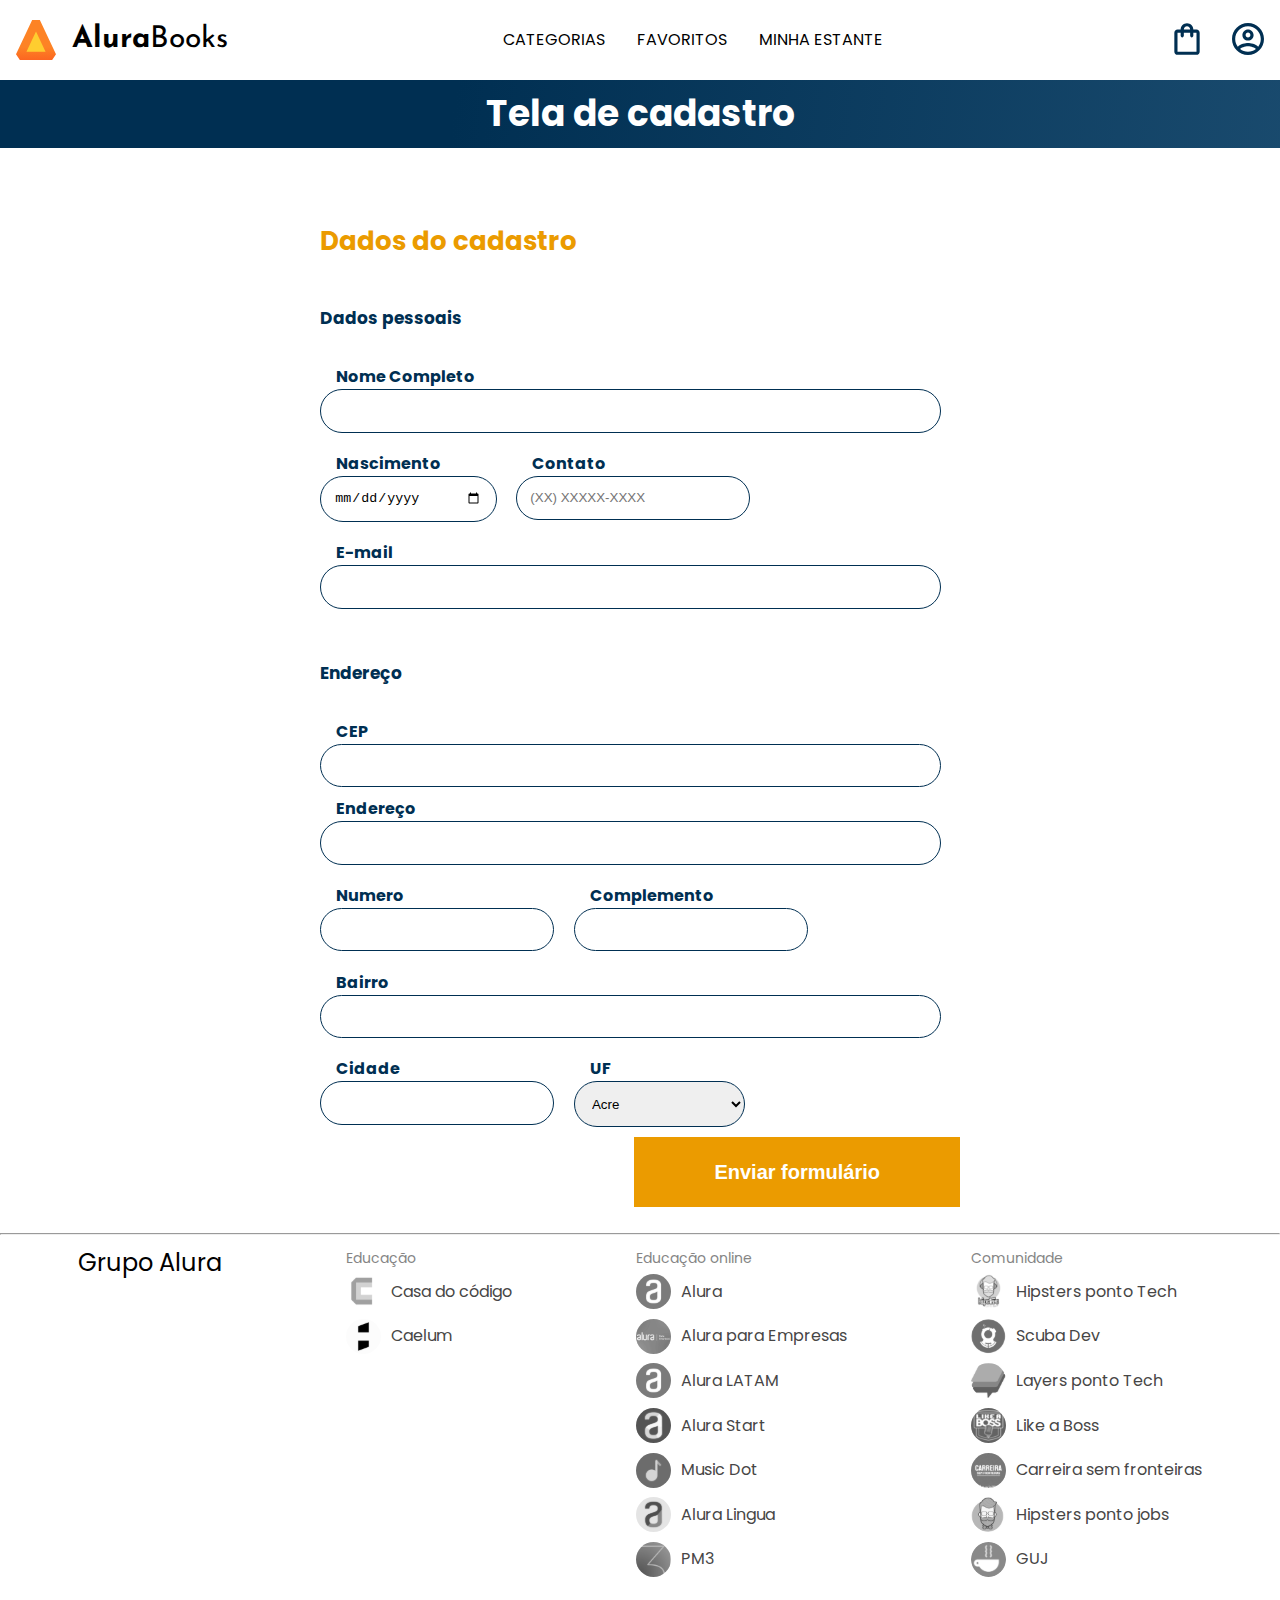
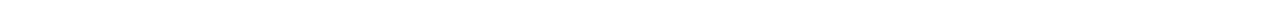
<file: AluraBooks/Formulário/index.html>
<!DOCTYPE html>
<html lang="en">

<head>
    <meta charset="UTF-8">
    <meta http-equiv="X-UA-Compatible" content="IE=edge">
    <meta name="viewport" content="width=device-width, initial-scale=1.0">
    <link rel="stylesheet" href="./styles/reset.css">
    <link rel="preconnect" href="https://fonts.googleapis.com">
    <link rel="preconnect" href="https://fonts.gstatic.com" crossorigin>
    <link href="https://fonts.googleapis.com/css2?family=Poppins:wght@300;400;500;700&display=swap" rel="stylesheet">
    <link rel="stylesheet" href="https://unpkg.com/swiper@8/swiper-bundle.min.css" />
    <link href="https://fonts.googleapis.com/css2?family=Josefin+Sans:wght@400;700&display=swap" rel="stylesheet">
    <link rel="stylesheet" href="./styles/styles.css">
    <title>Formulário de cadastro</title>
</head>

<body>

    <header class="cabeçalho">
        <div class="container">
            <input type="checkbox" id="menu" class="container__botao">
            <label for="menu" class="container__rotulo">
                <span class="cabeçalho__menu-hamburguer container__imagem"></span>
            </label>
            <ul class="lista-menu">
                <li class="lista-menu__titulo">Categorias</li>
                <li class="lista-menu__item">
                    <a href="#" class="lista-menu__link">Programação</a>
                </li>
                <li class="lista-menu__item">
                    <a href="#" class="lista-menu__link">Front-end</a>
                </li>
                <li class="lista-menu__item">
                    <a href="#" class="lista-menu__link">Infraestrutura</a>
                </li>
                <li class="lista-menu__item">
                    <a href="#" class="lista-menu__link">Business</a>
                </li>
                <li class="lista-menu__item">
                    <a href="#" class="lista-menu__link">Design & UX</a>
                </li>
            </ul>
            <img src="img/Logo.svg" alt="Logo da Alurabooks" class="container__imagem">
            <h1 class="container__titulo"><b class="container__titulo--negrito">Alura</b>Books</h1>
        </div>

        <ul class="opções">
            <input type="checkbox" id="opções-menu" class="opções__botão">
            <li class="opções__item"><a href="#" class="opções__link">Categorias</a></li>
            <li class="opções__item"><a href="#" class="opções__link">Favoritos</a></li>
            <li class="opções__item"><a href="#" class="opções__link">Minha estante</a></li>
        </ul>

        <div class="container">
            <a href="#"><img src="img/Favoritos.svg" alt="Meus favoritos"
                    class="container__imagem container__imagem-transparente"></a>
            <a href="#" class="container__link">
                <img src="img/Compras.svg" alt="Carrinhos de compras" class="container__imagem">
                <p class="container__texto">Minha sacola</p>
            </a>
            <a href="#" class="container__link">
                <img src="img/Usuario.svg" alt="Meu perfil" class="container__imagem">
                <p class="container__texto">Meu perfil</p>
            </a>
        </div>
    </header>

    <section class="banner">
        <h2 class="banner__titulo">Tela de cadastro</h2>
    </section>

    <main class="principal">
        <h2 class="principal__titulo">Dados do cadastro</h2>

        <form class="principal__formulario" id="formulario" target="_blank"
            onsubmit="location.replace('./cadastro-finalizado.html')">
            <h3 class="principal__subtitulo">Dados pessoais</h3>
            <div class="formulario__campo">
                <label class="campo__etiqueta" for="nome">Nome Completo</label>
                <input name="nome" id="nome" class="campo__escrita" required />
            </div>
            <div class="formulario__dupla">
                <div class="formulario__campo">
                    <label class="campo__etiqueta" for="nascimento">Nascimento</label>
                    <input name="nascimento" id="nascimento" type="date" class="campo__escrita" required />
                </div>
                <div class="formulario__campo">
                    <label class="campo__etiqueta" for="telefone">Contato</label>
                    <input name="telefone" id="telefone" type="tel" placeholder="(XX) XXXXX-XXXX" class="campo__escrita"
                        required />
                </div>
            </div>
            <div class="formulario__campo">
                <label class="campo__etiqueta" for="email">E-mail</label>
                <input name="email" id="email" type="email" class="campo__escrita" required />
            </div>

            <h3 class="principal__subtitulo">Endereço</h3>

            <div class="formulario__campo">
                <label class="campo__etiqueta" for="cep">CEP</label>
                <input name="cep" id="cep" class="campo__escrita" required />
                <div id="erro"></div>
            </div>

            <div class="formulario__campo">
                <label class="campo__etiqueta" for="endereco">Endereço</label>
                <input name="endereco" id="endereco" class="campo__escrita" required />
            </div>
            <div class="formulario__dupla">
                <div class="formulario__campo">
                    <label class="campo__etiqueta" for="numero">Numero</label>
                    <input name="numero" id="numero" class="campo__escrita" required />
                </div>
                <div class="formulario__campo">
                    <label class="campo__etiqueta" for="complemento">Complemento</label>
                    <input name="complemento" id="complemento" class="campo__escrita" />
                </div>
            </div>
            <div class="formulario__campo">
                <label class="campo__etiqueta" for="bairro">Bairro</label>
                <input name="bairro" id="bairro" class="campo__escrita" required />
            </div>
            <div class="formulario__dupla">
                <div class="formulario__campo">
                    <label class="campo__etiqueta" for="cidade">Cidade</label>
                    <input name="cidade" id="cidade" class="campo__escrita" required />
                </div>

                <div class="formulario__campo">
                    <label class="campo__etiqueta" for="estado">UF</label>
                    <select id="estado" name="estado" class="campo__escrita">
                        <option value="AC">Acre</option>
                        <option value="AL">Alagoas</option>
                        <option value="AP">Amapá</option>
                        <option value="AM">Amazonas</option>
                        <option value="BA">Bahia</option>
                        <option value="CE">Ceará</option>
                        <option value="DF">Distrito Federal</option>
                        <option value="ES">Espírito Santo</option>
                        <option value="GO">Goiás</option>
                        <option value="MA">Maranhão</option>
                        <option value="MT">Mato Grosso</option>
                        <option value="MS">Mato Grosso do Sul</option>
                        <option value="MG">Minas Gerais</option>
                        <option value="PA">Pará</option>
                        <option value="PB">Paraíba</option>
                        <option value="PR">Paraná</option>
                        <option value="PE">Pernambuco</option>
                        <option value="PI">Piauí</option>
                        <option value="RJ">Rio de Janeiro</option>
                        <option value="RN">Rio Grande do Norte</option>
                        <option value="RS">Rio Grande do Sul</option>
                        <option value="RO">Rondônia</option>
                        <option value="RR">Roraima</option>
                        <option value="SC">Santa Catarina</option>
                        <option value="SP">São Paulo</option>
                        <option value="SE">Sergipe</option>
                        <option value="TO">Tocantins</option>
                        <option value="EX">Estrangeiro</option>
                    </select>
                </div>

            </div>


            <input type="submit" value="Enviar formulário" class="formulario__botao" id="enviar">
        </form>
    </main>

    <hr>
    <footer class="rodapé">
        <h2 class="rodapé__titulo">Grupo Alura</h2>
        <ul class="lista-rodapé">
            <li class="lista-rodapé__titulo">Educação</li>
            <li class="lista-rodapé__item">
                <img src="img/CasaDoCodigo.svg" alt="Logo da casa do código">
                <a href="https://www.casadocodigo.com.br/" class="lista-rodapé__link">Casa do código</a>
            </li>
            <li class="lista-rodapé__item">
                <img src="img/Caelum.svg" alt="Logo da caelum">
                <a href="https://caelum.com.br/" class="lista-rodapé__link">Caelum</a>
            </li>
        </ul>

        <ul class="lista-rodapé">
            <li class="lista-rodapé__titulo">Educação online</li>
            <li class="lista-rodapé__item">
                <img src="img/Alura.svg" alt="Logo da Alura">
                <a href="https://www.alura.com.br/" class="lista-rodapé__link">Alura</a>
            </li>
            <li class="lista-rodapé__item">
                <img src="img/AluraEmpresas.svg" alt="Logo da Alura para Empresas">
                <a href="https://www.alura.com.br/empresas" class="lista-rodapé__link">Alura para Empresas</a>
            </li>
            <li class="lista-rodapé__item">
                <img src="img/AluraLATAM.svg" alt="Logo da Alura Latam">
                <a href="https://www.aluracursos.com/" class="lista-rodapé__link">Alura LATAM</a>
            </li>
            <li class="lista-rodapé__item">
                <img src="img/AluraStart.svg" alt="Logo da Alura START">
                <a href="https://www.alurastart.com.br/" class="lista-rodapé__link">Alura Start</a>
            </li>
            <li class="lista-rodapé__item">
                <img src="img/MusicDot.svg" alt="Logo da Music Dot">
                <a href="https://www.musicdot.com.br/" class="lista-rodapé__link">Music Dot</a>
            </li>
            <li class="lista-rodapé__item">
                <img src="img/AluraLingua.svg" alt="Logo da Alura Lingua">
                <a href="https://www.aluralingua.com.br/" class="lista-rodapé__link">Alura Lingua</a>
            </li>
            <li class="lista-rodapé__item">
                <img src="img/PM3.svg" alt="Logo da PM3">
                <a href="https://www.cursospm3.com.br/" class="lista-rodapé__link">PM3</a>
            </li>
        </ul>

        <ul class="lista-rodapé">
            <li class="lista-rodapé__titulo">Comunidade</li>
            <li class="lista-rodapé__item">
                <img src="img/HipstersTech.svg" alt="Logo do Hipsters ponto Tech">
                <a href="https://hipsters.tech/" class="lista-rodapé__link">Hipsters ponto Tech</a>
            </li>
            <li class="lista-rodapé__item">
                <img src="img/ScubaDev.svg" alt="Logo do Scuba Dev">
                <a href="https://scuba.dev.br/" class="lista-rodapé__link">Scuba Dev</a>
            </li>
            <li class="lista-rodapé__item">
                <img src="img/LayersTech.svg" alt="Logo do Layers ponto Tech">
                <a href="https://layerspontotech.com.br/" class="lista-rodapé__link">Layers ponto Tech</a>
            </li>
            <li class="lista-rodapé__item">
                <img src="img/LikeABoss.svg" alt="Logo do Like a Boss">
                <a href="https://likeaboss.com.br/" class="lista-rodapé__link">Like a Boss</a>
            </li>
            <li class="lista-rodapé__item">
                <img src="img/CarreiraSemFronteira.svg" alt="Logo do Carreira sem fronteiras">
                <a href="https://www.carreirasemfronteiras.com.br/" class="lista-rodapé__link">Carreira sem
                    fronteiras</a>
            </li>
            <li class="lista-rodapé__item">
                <img src="img/HipstersJobs.svg" alt="Logo do Hipsters ponto jobs">
                <a href="https://hipsters.jobs/" class="lista-rodapé__link">Hipsters ponto jobs</a>
            </li>
            <li class="lista-rodapé__item">
                <img src="img/GUJ.svg" alt="Logo do GUJ">
                <a href="https://www.guj.com.br/" class="lista-rodapé__link">GUJ</a>
            </li>
        </ul>
    </footer>

    <script src="script.js"></script>
</body>

</html>
</file>
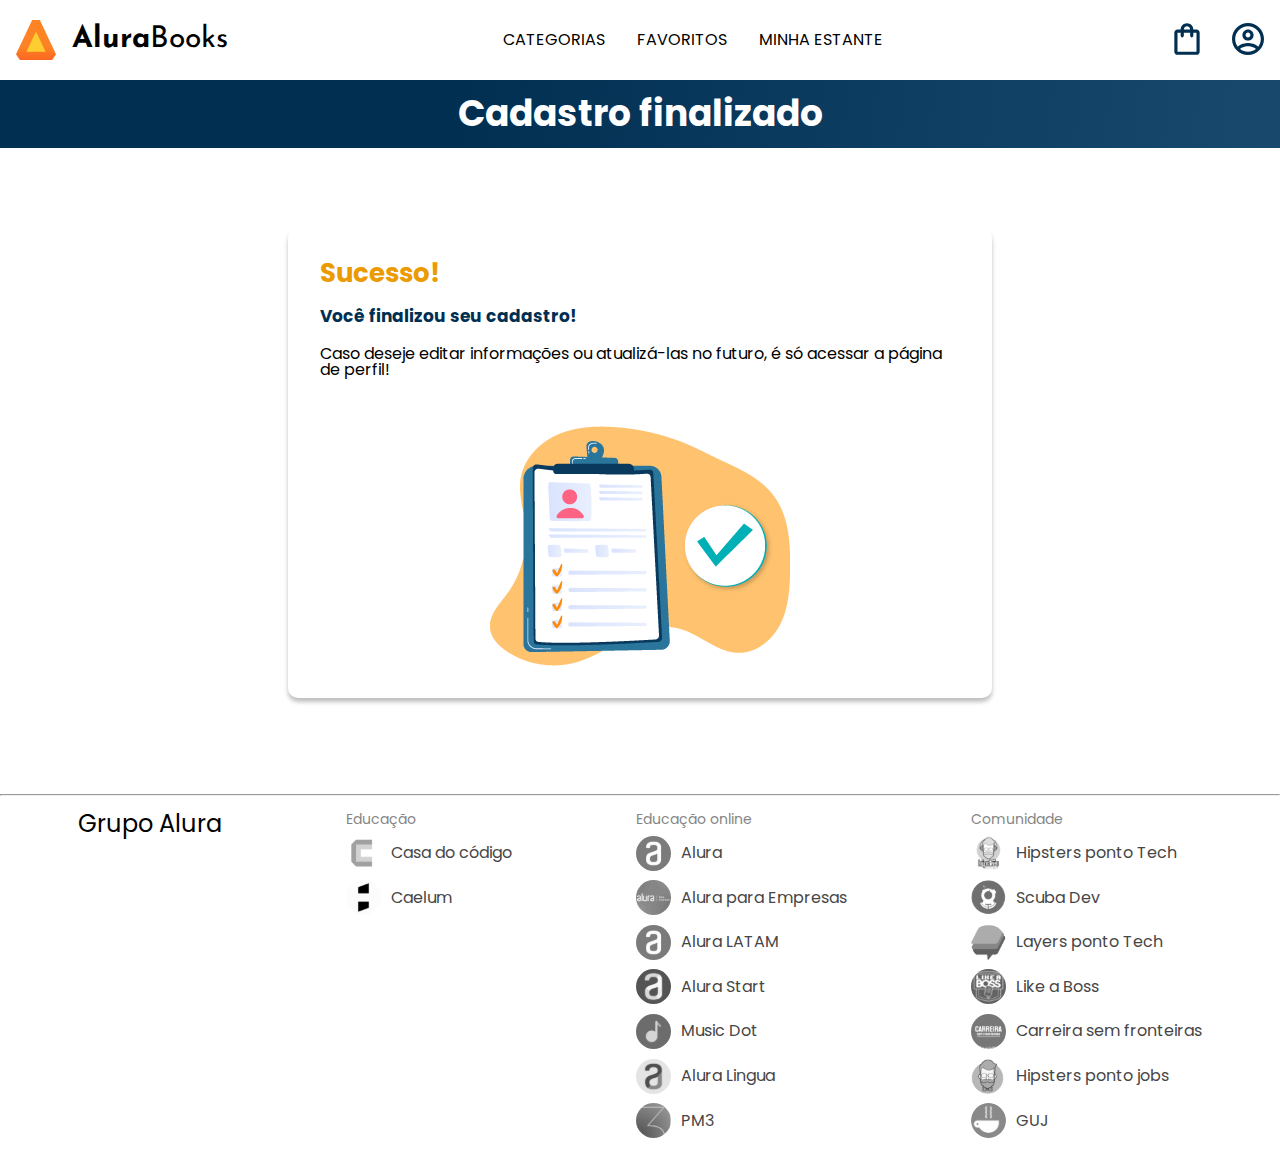
<file: AluraBooks/Formulário/cadastro-finalizado.html>
<!DOCTYPE html>
<html lang="en">

<head>
    <meta charset="UTF-8">
    <meta http-equiv="X-UA-Compatible" content="IE=edge">
    <meta name="viewport" content="width=device-width, initial-scale=1.0">
    <link rel="stylesheet" href="./styles/reset.css">
    <link rel="preconnect" href="https://fonts.googleapis.com">
    <link rel="preconnect" href="https://fonts.gstatic.com" crossorigin>
    <link href="https://fonts.googleapis.com/css2?family=Poppins:wght@300;400;500;700&display=swap" rel="stylesheet">
    <link rel="stylesheet" href="https://unpkg.com/swiper@8/swiper-bundle.min.css" />
    <link href="https://fonts.googleapis.com/css2?family=Josefin+Sans:wght@400;700&display=swap" rel="stylesheet">
    <link rel="stylesheet" href="./styles/styles.css">
    <title>Formulário de cadastro</title>
</head>

<body>

    <header class="cabeçalho">
        <div class="container">
            <input type="checkbox" id="menu" class="container__botao">
            <label for="menu" class="container__rotulo">
                <span class="cabeçalho__menu-hamburguer container__imagem"></span>
            </label>
            <ul class="lista-menu">
                <li class="lista-menu__titulo">Categorias</li>
                <li class="lista-menu__item">
                    <a href="#" class="lista-menu__link">Programação</a>
                </li>
                <li class="lista-menu__item">
                    <a href="#" class="lista-menu__link">Front-end</a>
                </li>
                <li class="lista-menu__item">
                    <a href="#" class="lista-menu__link">Infraestrutura</a>
                </li>
                <li class="lista-menu__item">
                    <a href="#" class="lista-menu__link">Business</a>
                </li>
                <li class="lista-menu__item">
                    <a href="#" class="lista-menu__link">Design & UX</a>
                </li>
            </ul>
            <img src="img/Logo.svg" alt="Logo da Alurabooks" class="container__imagem">
            <h1 class="container__titulo"><b class="container__titulo--negrito">Alura</b>Books</h1>
        </div>

        <ul class="opções">
            <input type="checkbox" id="opções-menu" class="opções__botão">
            <label for="opções-menu" class="opções__rotulo">
                <li class="opções__item">Categorias</li>
            </label>

            <ul class="lista-menu">
                <li class="lista-menu__item">
                    <a href="#" class="lista-menu__link">Programação</a>
                </li>
                <li class="lista-menu__item">
                    <a href="#" class="lista-menu__link">Front-end</a>
                </li>
                <li class="lista-menu__item">
                    <a href="#" class="lista-menu__link">Infraestrutura</a>
                </li>
                <li class="lista-menu__item">
                    <a href="#" class="lista-menu__link">Business</a>
                </li>
                <li class="lista-menu__item">
                    <a href="#" class="lista-menu__link">Design & UX</a>
                </li>
            </ul>

            <li class="opções__item"><a href="#" class="opções__link">Favoritos</a></li>
            <li class="opções__item"><a href="#" class="opções__link">Minha estante</a></li>
        </ul>

        <div class="container">
            <a href="#"><img src="img/Favoritos.svg" alt="Meus favoritos"
                    class="container__imagem container__imagem-transparente"></a>
            <a href="#" class="container__link">
                <img src="img/Compras.svg" alt="Carrinhos de compras" class="container__imagem">
                <p class="container__texto">Minha sacola</p>
            </a>
            <a href="#" class="container__link">
                <img src="img/Usuario.svg" alt="Meu perfil" class="container__imagem">
                <p class="container__texto">Meu perfil</p>
            </a>
        </div>
    </header>

    <section class="banner">
        <h2 class="banner__titulo">Cadastro finalizado</h2>
    </section>

    <main class="principal cadastro">
        <h2 class="principal__titulo">Sucesso!</h2>
        <h3 class="principal__subtitulo cadastro__subtitulo">Você finalizou seu cadastro!</h3>
        <p class="principal__texto">Caso deseje editar informações ou atualizá-las no futuro, é só acessar a página de
            perfil!</p>
        <img src="./img/Encerramento-compra---Alura-Books_1.png" alt="Ficha de cadastro completada"
            class="cadastro__imagem">
    </main>

    <hr>
    <footer class="rodapé">
        <h2 class="rodapé__titulo">Grupo Alura</h2>
        <ul class="lista-rodapé">
            <li class="lista-rodapé__titulo">Educação</li>
            <li class="lista-rodapé__item">
                <img src="img/CasaDoCodigo.svg" alt="Logo da casa do código">
                <a href="#" class="lista-rodapé__link">Casa do código</a>
            </li>
            <li class="lista-rodapé__item">
                <img src="img/Caelum.svg" alt="Logo da caelum">
                <a href="#" class="lista-rodapé__link">Caelum</a>
            </li>
        </ul>

        <ul class="lista-rodapé">
            <li class="lista-rodapé__titulo">Educação online</li>
            <li class="lista-rodapé__item">
                <img src="img/Alura.svg" alt="Logo da Alura">
                <a href="#" class="lista-rodapé__link">Alura</a>
            </li>
            <li class="lista-rodapé__item">
                <img src="img/AluraEmpresas.svg" alt="Logo da Alura para Empresas">
                <a href="#" class="lista-rodapé__link">Alura para Empresas</a>
            </li>
            <li class="lista-rodapé__item">
                <img src="img/AluraLATAM.svg" alt="Logo da Alura Latam">
                <a href="#" class="lista-rodapé__link">Alura LATAM</a>
            </li>
            <li class="lista-rodapé__item">
                <img src="img/AluraStart.svg" alt="Logo da Alura START">
                <a href="#" class="lista-rodapé__link">Alura Start</a>
            </li>
            <li class="lista-rodapé__item">
                <img src="img/MusicDot.svg" alt="Logo da Music Dot">
                <a href="#" class="lista-rodapé__link">Music Dot</a>
            </li>
            <li class="lista-rodapé__item">
                <img src="img/AluraLingua.svg" alt="Logo da Alura Lingua">
                <a href="#" class="lista-rodapé__link">Alura Lingua</a>
            </li>
            <li class="lista-rodapé__item">
                <img src="img/PM3.svg" alt="Logo da PM3">
                <a href="#" class="lista-rodapé__link">PM3</a>
            </li>
        </ul>

        <ul class="lista-rodapé">
            <li class="lista-rodapé__titulo">Comunidade</li>
            <li class="lista-rodapé__item">
                <img src="img/HipstersTech.svg" alt="Logo do Hipsters ponto Tech">
                <a href="#" class="lista-rodapé__link">Hipsters ponto Tech</a>
            </li>
            <li class="lista-rodapé__item">
                <img src="img/ScubaDev.svg" alt="Logo do Scuba Dev">
                <a href="#" class="lista-rodapé__link">Scuba Dev</a>
            </li>
            <li class="lista-rodapé__item">
                <img src="img/LayersTech.svg" alt="Logo do Layers ponto Tech">
                <a href="#" class="lista-rodapé__link">Layers ponto Tech</a>
            </li>
            <li class="lista-rodapé__item">
                <img src="img/LikeABoss.svg" alt="Logo do Like a Boss">
                <a href="#" class="lista-rodapé__link">Like a Boss</a>
            </li>
            <li class="lista-rodapé__item">
                <img src="img/CarreiraSemFronteira.svg" alt="Logo do Carreira sem fronteiras">
                <a href="#" class="lista-rodapé__link">Carreira sem fronteiras</a>
            </li>
            <li class="lista-rodapé__item">
                <img src="img/HipstersJobs.svg" alt="Logo do Hipsters ponto jobs">
                <a href="#" class="lista-rodapé__link">Hipsters ponto jobs</a>
            </li>
            <li class="lista-rodapé__item">
                <img src="img/GUJ.svg" alt="Logo do GUJ">
                <a href="#" class="lista-rodapé__link">GUJ</a>
            </li>
        </ul>
    </footer>

    <script src="./script.js"></script>
</body>

</html>
</file>
<file: AluraBooks/Formulário/styles/styles.css>
@import url("header.css");
@import url("banner.css");
@import url("formulario.css");
@import url("rodape.css");
@import url("cadastro.css");

:root {
    --cor-de-fundo: #EBECEE;
    --branco: #FFFFFF;
    --laranja: #EB9B00;
    --azul-degrade: linear-gradient(97.54deg, #002F52 35.49%, #326589 165.37%);
    --fonte-principal: "Poppins";
    --azul: #002F52;
    --fonte-secundario: "Josefin Sans";
    --preto: #000000;
    --cinza: #474646;
    --cinza-claro: #858585;
    --vermelho: #D94937;
}

body {
    background-color: var(--branco);
    font-family: var(--fonte-principal);
    font-size: 16px;
    font-weight: 400;
}
</file>
